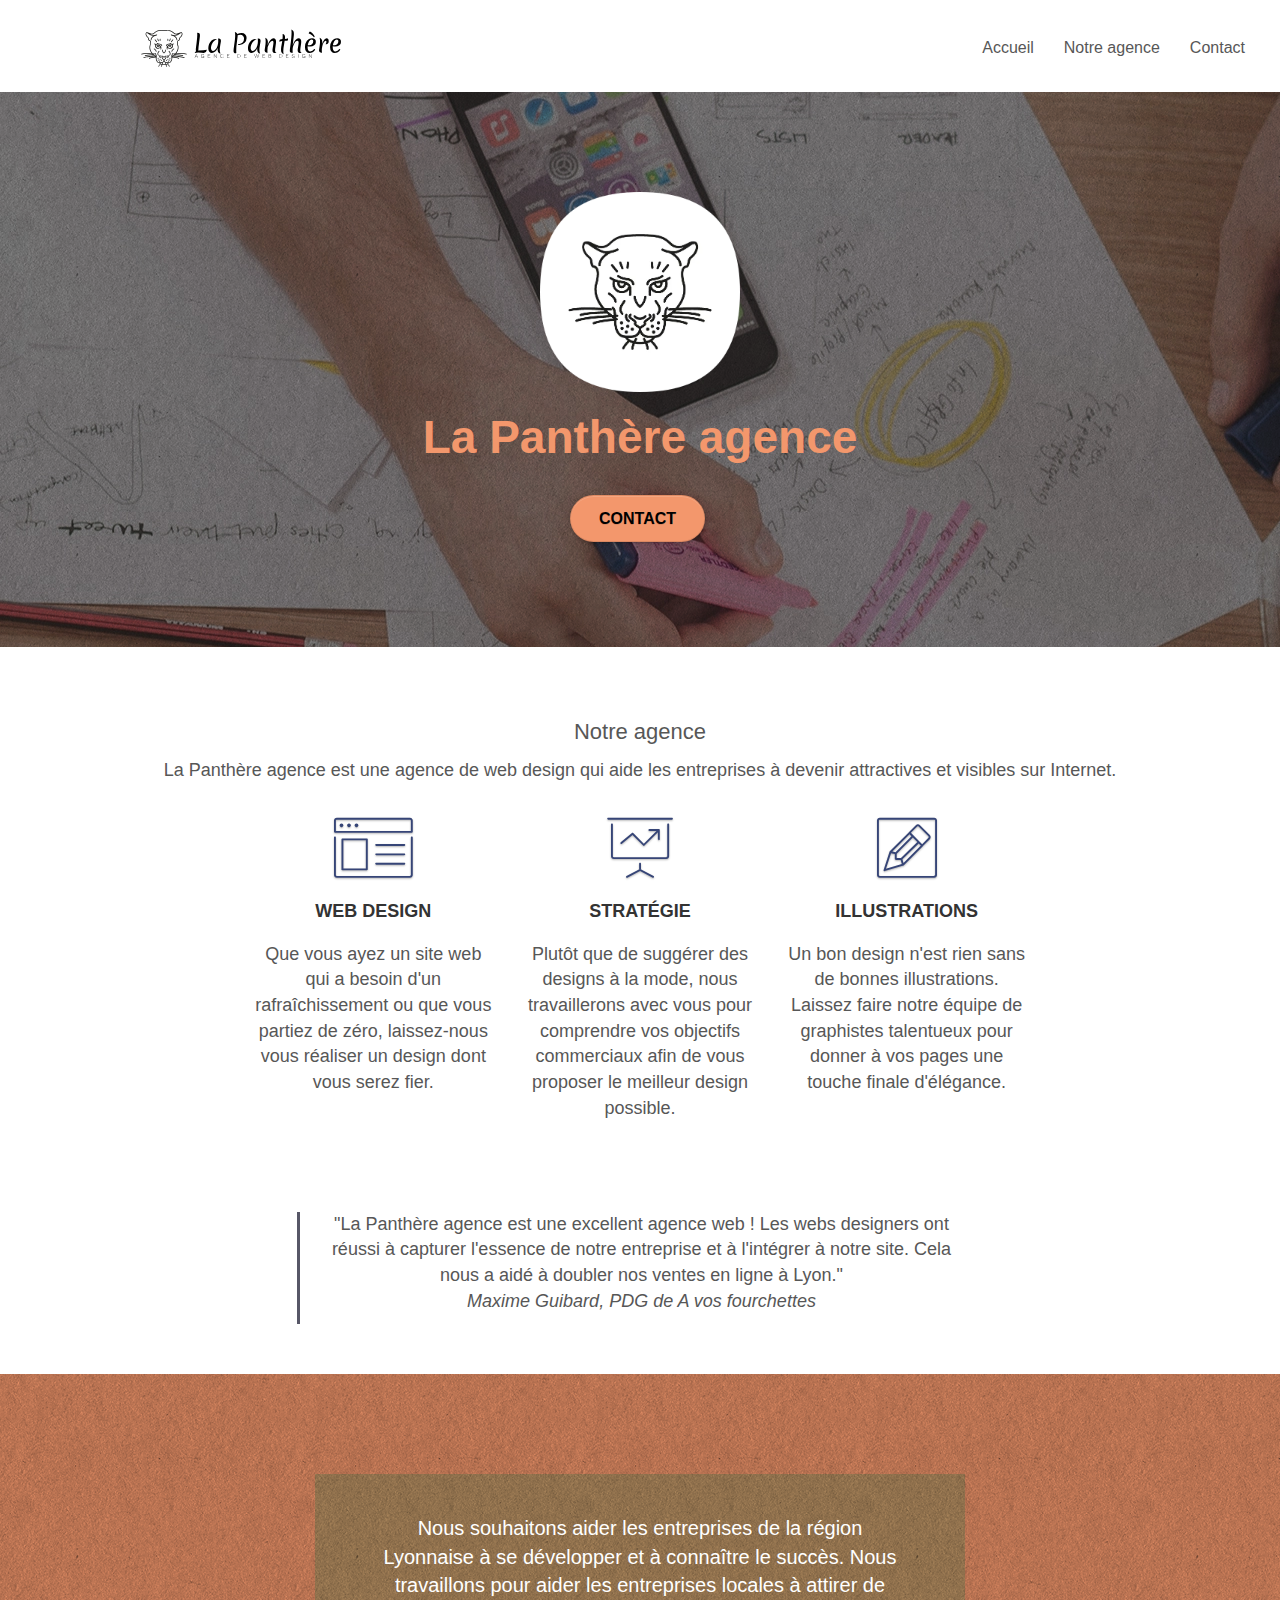
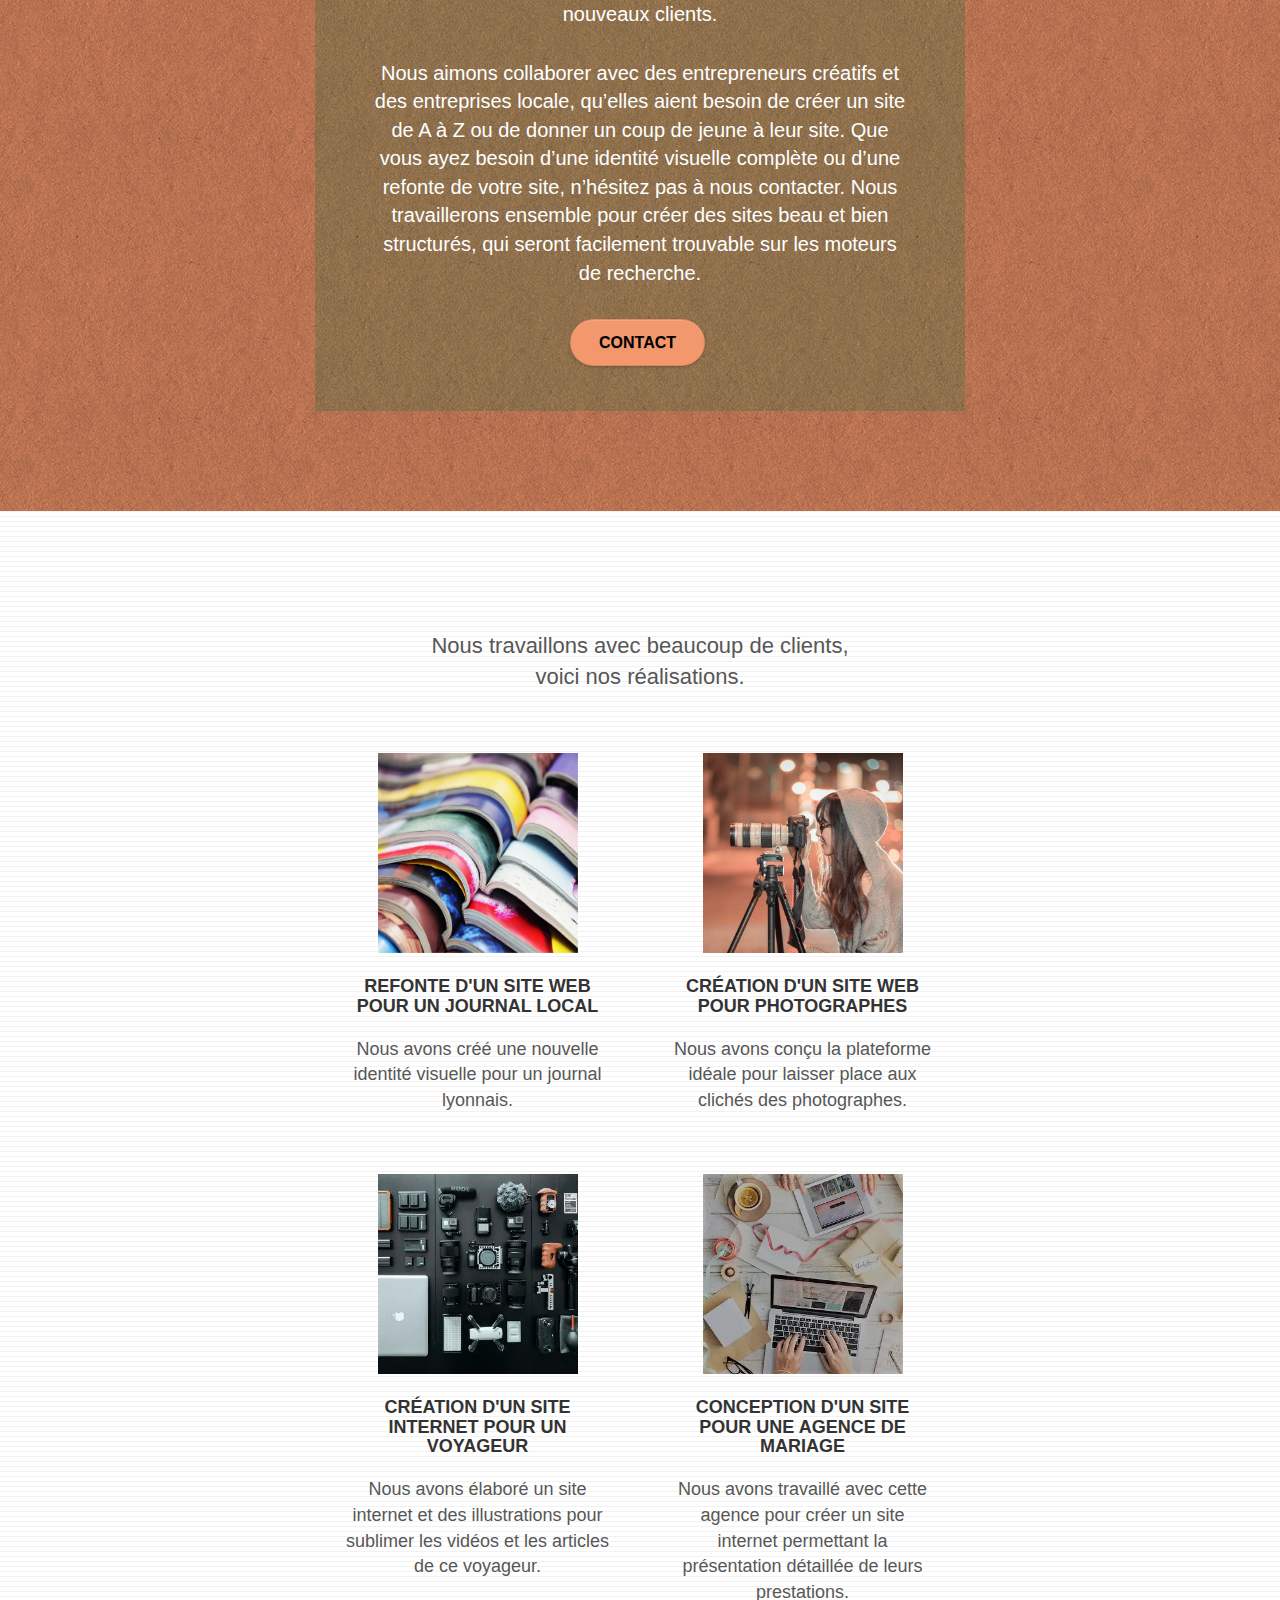
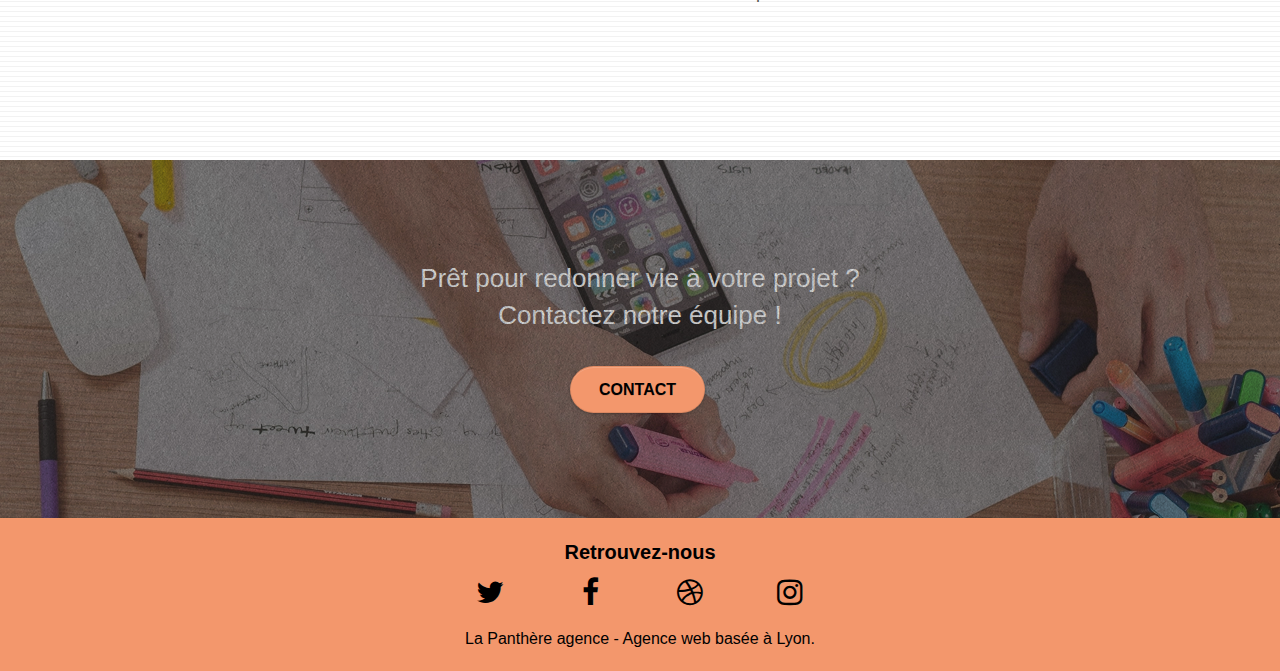
<file: index.html>
<!doctype html>
<html lang="fr">
<head>
    <meta charset="utf-8">
    <meta name="description" content="La  agence est une agence de web design basée à Lyon qui vient en aide aux entrepreneurs en les aidant à développer leur site web.">
	<meta name="viewport" content="width=device-width, initial-scale=1.0, viewport-fit=cover">
	<meta name= "robots"  content= "follow">
    <link rel="shortcut icon" type="image/png" href="favicon.jpg">
    
	<link rel="stylesheet" type="text/css" href="./css/bootstrap.min.css">
	<link rel="stylesheet" type="text/css" href="./style.min.css">
	<link rel="stylesheet" type="text/css" href="./css/font-awesome.min.css">
	<link rel="stylesheet" type="text/css" href="./css/et-line.min.css">
	
      <!--nécessaire au bon fonctionnement du menu version mobile-->
	<script async src="./js/jquery-2.1.0.min.js" ></script>
	<script async src="./js/bootstrap.min.js" ></script>
	<script async src="./js/bloc.min.js" ></script>
	<script async src="./js/jquery.touchSwipe.min.js" ></script>
	

    <title>La Panthère Agence web design Lyon | création, refonte de site & SEO</title>

    
<!-- Analytics -->
<!--<script src="./js/gmaps.min.js"></script>-->
	
<!-- Analytics END -->
    
</head>
<body>
<!-- Principal conteneur -->
<div class="page-container">
    
<!-- bloc-0 -->
<div class="bloc bgc-white l-bloc " id="bloc-0">
	<div class="container bloc-sm">

		<nav class="navbar row">
			<div class="navbar-header">
				<a class="navbar-brand" href="index.html"><img src="img/agence-la-panthere-monochrome.svg" alt=" logo" height="40" ></a>
				 <button
                			id="nav-toggle"
                			type="button"
                			class="ui-navbar-toggle navbar-toggle"
                			data-toggle="collapse"
                			data-target=".navbar-1"
              			>
               				 <span class="sr-only">Toggle navigation</span><span class="icon-bar"></span><span class="icon-bar"></span><span class="icon-bar"></span>
              </button>
            </div>
			</div>
			<div class="collapse navbar-collapse navbar-1 special-dropdown-nav">
				<ul class="site-navigation nav navbar-nav">
					<li>
						<a href="index.html">Accueil</a>
					</li>
					<li>
						<a href="#qui">Notre agence</a>
					</li>
					<li>
						<a href="contact.html">Contact</a>
					</li>
				</ul>
			</div>
		</nav>
	</div>
</div>
<!-- bloc-0 END -->

<!-- bloc-1-presentation -->
<div class="bloc bgc-dark-slate-blue bg-banniere d-bloc bg-t-edge bloc-bg-texture texture-paper b-parallax" id="bloc-1-hero">
	<div class="container bloc-lg">
		<div class="row tight-width-whitespace">
			<div class="col-sm-12">
				<img src="img/logo.webp" class="center-block image-resize-mode" width="150" alt="Logo La Panthère agence, agence web Lyon" >
				<h1 class="text-center hero-bloc-text tc-white ">
					La Panthère agence
				</h1>
				<div class="text-center">
					<a href="contact.html" class="btn btn-lg btn-clean btn-rd cta-hero btn-atomic-tangerine cta-hero" aria-label="lien vers la page contact">Contact</a>
				</div>
			</div>
		</div>
	</div>
</div>
<!-- bloc-1-presentation END -->

<!-- bloc-2-services -->
<div class="bloc bgc-white l-bloc" id="bloc-2-services">
	<div class="container bloc-md">
		<div class="row">
			<div class="col-sm-12 text-center">
				<h2 id="qui">Notre agence</h2>
				<p>La Panthère agence est une agence de web design qui aide les entreprises à devenir attractives et visibles sur Internet.</p>
			</div>
		</div>
		<div class="row voffset-lg med-width-whitespace">
			<div class="col-sm-4">
				<div class="text-center">
					<span class="et-icon-browser sm-shadow icon-dark-slate-blue icons icon-lg"></span>
				</div>
				<h3 class="mg-md text-center">
					Web design
				</h3>
				<p class="text-center ">
					Que vous ayez un site web qui a besoin d'un rafraîchissement ou que vous partiez de zéro, laissez-nous vous réaliser un design dont vous serez fier.
				</p>
			</div>
			<div class="col-sm-4">
				<div class="text-center">
					<span class="et-icon-presentation sm-shadow icon-dark-slate-blue icons icon-lg"></span>
				</div>
				<h3 class="mg-md text-center">
					Stratégie
				</h3>
				<p class="text-center ">
					Plutôt que de suggérer des designs à la mode, nous travaillerons avec vous pour comprendre vos objectifs commerciaux afin de vous proposer le meilleur design possible.
				</p>
			</div>
			<div class="col-sm-4">
				<div class="text-center">
					<span class="et-icon-edit sm-shadow icon-dark-slate-blue icons icon-lg"></span>
				</div>
				<h3 class="mg-md text-center">
					Illustrations
				</h3>
				<p class="text-center ">
					Un bon design n'est rien sans de bonnes illustrations. Laissez faire notre équipe de graphistes talentueux pour donner à vos pages une touche finale d'élégance.
				</p>
			</div>
		</div>
		<div class="row voffset-lg voffset">
			<div class="col-xs-12 col-md-8 col-md-offset-2 text-center citation ">
				<p class="citation-text">"La Panthère agence est une excellent agence web ! Les webs designers ont réussi à capturer l'essence de notre entreprise et à l'intégrer à notre site. Cela nous a aidé à doubler nos ventes en ligne à Lyon."<br>
				<span class="citation-auteur">Maxime Guibard, PDG de A vos fourchettes</span></p>
			</div>
		</div>
	</div>
</div>
<!-- bloc-2-services END -->

<!-- bloc-3-what-i-do -->
<div class="bloc tc-white bgc-atomic-tangerine bg-presentation d-bloc bloc-bg-texture texture-paper b-parallax" id="bloc-3-what-i-do">
	<div class="container bloc-lg">
		<div class="row tight-width-whitespace black-background">
			<div class="col-sm-12">
				<p class="text-center white explications">
					Nous souhaitons aider les entreprises de la région Lyonnaise à se développer et à connaître le succès. Nous travaillons pour aider les entreprises locales à attirer de nouveaux clients.
				</p>
				<p class="text-center white">
					Nous aimons collaborer avec des entrepreneurs créatifs et des entreprises locale, qu’elles aient besoin de créer un site de A à Z ou de donner un coup de jeune à leur site. Que vous ayez besoin d’une identité visuelle complète ou d’une refonte de votre site, n’hésitez pas à nous contacter. Nous travaillerons ensemble pour créer des sites beau et bien structurés, qui seront facilement trouvable sur les moteurs de recherche.
				</p>
				<div class="text-center">
					<a href="contact.html" class="btn btn-lg btn-clean btn-rd cta-hero btn-atomic-tangerine cta-hero" aria-label="lien vers la page contact">Contact</a>
				</div>
			</div>
		</div>
	</div>
</div>
<!-- bloc-3-what-i-do END -->

<!-- bloc-4-portfolio -->
<div class="bloc bgc-white bg-lines-h2-bg bg-repeat l-bloc" id="bloc-4-portfolio">
	<div class="container bloc-lg">
		<div class="row">
			<div class="col-sm-12 text-center">
				<h2>Nous travaillons avec beaucoup de clients, <br>voici nos réalisations.
				  </h2>
				
			</div>
		</div>
		<div class="row tight-width-whitespace portfolio-row">
			<div class="col-sm-6">
				<a href="#" data-lightbox="img/1.webp" data-gallery-id="gallery-1" data-caption="Refonte d'un site web pour un journal local" data-frame="snapshot-lb"><img src="img/1.webp" alt="refonte site web journal" class="img-responsive portfolio-thumb" height="270" width="270" ></a>
				<h3 class="mg-md text-center">
					Refonte d'un site web pour un journal local
				</h3>
				<p class="text-center">
					Nous avons créé une nouvelle identité visuelle pour un journal lyonnais.
				</p>
			</div>
			<div class="col-sm-6">
				<a href="#" data-lightbox="img/2.webp" data-gallery-id="gallery-1" data-caption="Création d'un site web pour photographes" data-frame="snapshot-lb"><img src="img/2.webp" class="img-responsive portfolio-thumb" alt="Création d'un site web pour photographes" height="270" width="270" ></a>
				<h3 class="mg-md text-center">
					Création d'un site web pour photographes
				</h3>
				<p class="text-center">
					Nous avons conçu la plateforme idéale pour laisser place aux clichés des photographes.
				</p>
			</div>
		</div>
		<div class="row tight-width-whitespace portfolio-row">
			<div class="col-sm-6">
				<a href="#" data-lightbox="img/3.webp" data-gallery-id="gallery-1" data-caption="Création d'un site internet pour un voyageur" data-frame="snapshot-lb"><img src="img/3.webp" class="img-responsive portfolio-thumb" alt="Création d'un site web pour voyageur" height="270" width="270"></a>
				<h3 class="mg-md text-center">
					Création d'un site internet pour un voyageur
				</h3>
				<p class="text-center">
					Nous avons élaboré un site internet et des illustrations pour sublimer les vidéos et les articles de ce voyageur.
				</p>
			</div>
			<div class="col-sm-6">
				<a href="#" data-lightbox="img/4.webp" data-gallery-id="gallery-1" data-caption="Conception d'un site pour une agence de mariage" data-frame="snapshot-lb"><img src="img/4.webp" class="img-responsive portfolio-thumb" alt="Création d'un site web pour agence de mariage" height="270" width="270"></a>
				<h3 class="mg-md text-center">
					Conception d'un site pour une agence de mariage
				</h3>
				<p class="text-center">
					Nous avons travaillé avec cette agence pour créer un site internet permettant la présentation détaillée de leurs prestations.
				</p>
			</div>
		</div>
	</div>
</div>
<!-- bloc-4-portfolio END -->
<!-- bloc-5-cta -->
<div class="bloc bgc-dark-slate-blue bg-banniere d-bloc bloc-bg-texture texture-paper" id="bloc-5-cta">
	<div class="container bloc-lg">
		<div class="row">
			<p class="text-center white project">
				Prêt pour redonner vie à votre projet ?<br>Contactez notre équipe !
			<p>
			<div class="col-sm-12 text-center">
				<a href="contact.html" class="btn btn-atomic-tangerine btn-clean btn-rd btn-lg cta-hero" aria-label="lien vers la page contact">Contact</a>
			</div>
		</div>
	</div>
</div>
<!-- bloc-5-cta END -->

<!-- Footer - bloc-8 -->
<div class="bloc bgc-atomic-tangerine d-bloc" id="bloc-8">
	<div class="container bloc-sm">
		<div class="row">
			<div class="col-sm-12">
				<div class="row">
					<!--<div class="col-sm-12">
						<p class="partner-title">Ils nous font confiance</p>
						<div class="partner">
							<div class="partner-a"><a class="partner-a" href="voiture.com" aria-label="lien vers le site partenaire voiture.com">Voiture</a></div>
							<div class="partner-a"><a class="partner-a" href="pizza.com" aria-label="lien vers le site partenaire pizza.com">Pizza</a></div>
							<div class="partner-a"><a class="partner-a" href="matoiture.com" aria-label="lien vers le site partenaire matoiture.com">Ma toiture</a></div>
							<div class="partner-a"><a class="partner-a" href="immobilierseo.com" aria-label="lien vers le site partenaire immobilerseo.com">Immobilier seo</a></div>
						</div>		
					</div>-->
				</div>
				<div class="row row-no-gutters social">
					<p class="meeting">Retrouvez-nous</p>
					<div class="col-sm-3">
						<div class="text-center">
							<a class="social" href="index.html" aria-label="suivez-nous sur Twitter"><span class="fa fa-twitter icon-md"></span></a>
						</div>
					</div>
					<div class="col-sm-3">
						<div class="text-center">
							<a class="social" href="index.html" aria-label="suivez-nous sur Facebook"><span class="fa fa-facebook icon-md"></span></a>
						</div>
					</div>
					<div class="col-sm-3">
						<div class="text-center">
							<a class="social" href="index.html" aria-label="suivez-nous sur Dribble"><span class="fa fa-dribbble icon-md"></span></a>
						</div>
					</div>
					<div class="col-sm-3">
						<div class="text-center">
							<a class="social" href="index.html" aria-label="suivez-nous sur Instagram"><span class="fa fa-instagram icon-md"></span></a>
						</div>
					</div>
				</div>
				<p class="text-center white design">
					La Panthère agence - Agence web basée à Lyon.<br>
				</p>
			</div>
		</div>
	</div>
</div>
<!-- Footer - bloc-8 END -->

</div>
<!-- Principal conteneur END -->
    

</body>
</html>
</file>
<file: style.min.css>
body {
    margin: 0;
    padding: 0;
    background: #fff;
    overflow-x: hidden;
    -webkit-font-smoothing: antialiased;
    -moz-osx-font-smoothing: grayscale
}

a,
button {
    transition: all .3s ease-in-out;
    outline: 0 !important
}

a:hover {
    text-decoration: none;
    cursor: pointer
}

#page-loading-blocs-notifaction {
    position: fixed;
    top: 0;
    bottom: 0;
    width: 100%;
    z-index: 100000;
    background: #fff url(img/pageload-spinner.gif) no-repeat center center
}

.bloc {
    width: 100%;
    clear: both;
    background: 50% 50% no-repeat;
    padding: 0 50px;
    -webkit-background-size: cover;
    -moz-background-size: cover;
    -o-background-size: cover;
    background-size: cover;
    position: relative
}

.bloc .container {
    padding-left: 0;
    padding-right: 0
}
.bloc-lg {
    padding: 100px 50px
}

.bloc-md {
    padding: 50px
}

.bloc-sm {
    padding: 20px 50px
}

.bg-b-edge,
.bg-bl-edge,
.bg-br-edge,
.bg-center,
.bg-l-edge,
.bg-r-edge,
.bg-repeat,
.bg-t-edge,
.bg-tl-edge,
.bg-tr-edge {
    -webkit-background-size: auto !important;
    -moz-background-size: auto !important;
    -o-background-size: auto !important;
    background-size: auto !important
}

.bg-repeat {
    background: repeat
}

.bg-t-edge {
    background: top no-repeat
}

.bloc-bg-texture::before {
    content: "";
    background-size: 2px 2px;
    position: absolute;
    top: 0;
    bottom: 0;
    left: 0;
    right: 0
}

.texture-paper::before {
    background: url(img/texture-paper.webp);
    background-size: 280px 280px
}

.b-parallax {
    background-attachment: fixed
}

.d-bloc {
    color: rgba(255, 255, 255, .7)
}

.d-bloc button:hover {
    color: rgba(255, 255, 255, .9)
}

.d-bloc .icon-round,
.d-bloc .icon-rounded,
.d-bloc .icon-semi-rounded-a,
.d-bloc .icon-semi-rounded-b,
.d-bloc .icon-square {
    border-color: rgba(255, 255, 255, .9)
}

.d-bloc .divider-h span {
    border-color: rgba(255, 255, 255, .2)
}

.d-bloc,
.d-bloc .a-btn,
.d-bloc .navbar a,
.d-bloc .navbar-brand,
.d-bloc a .icon-lg,
.d-bloc a .icon-sm,
.d-bloc a .icon-xl,
.d-bloc h1 a,
.d-bloc h2 a,
.d-bloc h3 a,
.d-bloc h4 a,
.d-bloc h5 a,
.d-bloc h6 a,
.d-bloc p a {
    color: rgba(255, 255, 255, .6)
}

.d-bloc .a-btn:hover,
.d-bloc .navbar a:hover,
.d-bloc .navbar-brand:hover,
.d-bloc a:hover .icon-lg,
.d-bloc a:hover .icon-md,
.d-bloc a:hover .icon-sm,
.d-bloc a:hover .icon-xl,
.d-bloc h1 a:hover,
.d-bloc h2 a:hover,
.d-bloc h3 a:hover,
.d-bloc h4 a:hover,
.d-bloc h5 a:hover,
.d-bloc h6 a:hover,
.d-bloc p a:hover {
    color: #fff
}

.d-bloc .icon-bar {
    background: #fff
}

.d-bloc .btn-wire,
.d-bloc .btn-wire:hover {
    color: #fff;
    border-color: #fff
}

.d-bloc .panel {
    color: rgba(0, 0, 0, .5)
}

.d-bloc .panel button:hover {
    color: rgba(0, 0, 0, .7)
}

.d-bloc .panel icon {
    border-color: rgba(0, 0, 0, .7)
}

.d-bloc .panel .divider-h span {
    border-color: rgba(0, 0, 0, .1)
}

.d-bloc .panel .a-btn {
    color: rgba(0, 0, 0, .6)
}

.d-bloc .panel .a-btn:hover {
    color: #000
}

.d-bloc .panel .btn-wire,
.d-bloc .panel .btn-wire:hover {
    color: rgba(0, 0, 0, .7);
    border-color: rgba(0, 0, 0, .3)
}

.d-bloc .panel,
.l-bloc {
    color: rgba(0, 0, 0, .5)
}

.d-bloc .panel button:hover,
.l-bloc button:hover {
    color: rgba(0, 0, 0, .7)
}

.l-bloc .icon-round,
.l-bloc .icon-rounded,
.l-bloc .icon-semi-rounded-a,
.l-bloc .icon-semi-rounded-b,
.l-bloc .icon-square {
    border-color: rgba(0, 0, 0, .7)
}

.d-bloc .panel .divider-h span,
.l-bloc .divider-h span {
    border-color: rgba(0, 0, 0, .1)
}

.d-bloc .panel .a-btn,
.l-bloc .a-btn,
.l-bloc .navbar a,
.l-bloc .navbar-brand,
.l-bloc a .icon-lg,
.l-bloc a .icon-md,
.l-bloc a .icon-sm,
.l-bloc a .icon-xl,
.l-bloc h1 a,
.l-bloc h2 a,
.l-bloc h3 a,
.l-bloc h4 a,
.l-bloc h5 a,
.l-bloc h6 a,
.l-bloc p a {
    color: rgba(0, 0, 0, .6)
}

.d-bloc .panel .a-btn:hover,
.l-bloc,
.l-bloc .a-btn:hover,
.l-bloc .navbar-brand:hover,
.l-bloc a:hover .icon-lg,
.l-bloc a:hover .icon-md,
.l-bloc a:hover .icon-sm,
.l-bloc a:hover .icon-xl,
.l-bloc h1 a:hover,
.l-bloc h2 a:hover,
.l-bloc h3 a:hover,
.l-bloc h4 a:hover,
.l-bloc h5 a:hover,
.l-bloc h6 a:hover,
.l-bloc p a:hover {
    color: #000
}

.l-bloc .navbar-toggle .icon-bar {
    color: rgba(0, 0, 0, .6)
}

.d-bloc .panel .btn-wire,
.d-bloc .panel .btn-wire:hover,
.l-bloc .btn-wire,
.l-bloc .btn-wire:hover {
    color: rgba(0, 0, 0, .7);
    border-color: rgba(0, 0, 0, .3)
}

.voffset {
    margin-top: 30px
}

.voffset-lg {
    margin-top: 80px
}

.row-no-gutters {
    margin-right: 0;
    margin-left: 0
}

.row.row-no-gutters>[class*=" col-"],
.row.row-no-gutters>[class^=col-] {
    padding-right: 0;
    padding-left: 0
}

#bloc-1-hero h1 {
    font-size: 46px;
    font-weight: 700
}

.navbar {
    margin-bottom: 0;
    z-index: 1
}

.navbar-brand {
    height: auto;
    padding: 3px 15px;
    font-size: 25px;
    font-weight: 400;
    font-weight: 600;
    line-height: 44px
}

.navbar-brand img {
    max-height: 200px;
    margin: 0 5px 0 0;
    display: inline
}

.navbar-brand img[src$=svg] {
    min-width: 100px
}

.nav-center .navbar-brand img {
    margin: 0
}

.navbar .nav {
    padding-top: 2px;
    margin-right: -16px;
    float: right;
    z-index: 1
}

.nav>li {
    float: left;
    margin-top: 4px;
    font-size: 16px
}

.navbar-nav .open .dropdown-menu>li>a {
    text-align: inherit
}

.nav>li a:hover {
    background: 0 0;
    text-decoration: underline;
    font-weight: 700;
    color: #2e006c
}

.nav>li a:focus {
    background: 0 0;
    color: #2e006c;
    text-decoration: underline;
    font-weight: 700
}

.navbar-toggle {
    margin: 10px 10px 0 0;
    border: 0
}

.navbar-toggle:hover {
    background: 0 0 !important
}

.navbar-toggle .icon-bar {
    background-color: rgba(0, 0, 0, .5);
    width: 26px
}

.nav-invert .navbar .nav {
    float: left
}

.nav-invert .navbar-brand,
.nav-invert .navbar-header {
    float: right;
    position: relative;
    z-index: 2
}

@media (min-width:768px) {
    .site-navigation {
        position: absolute;
        top: 50%;
        right: 20px;
        transform: translate(0, -50%);
        -webkit-transform: translateY(-50%)
    }
    
    .nav>li .dropdown-menu a,
    .nav>li .dropdown-menu a:hover {
        color: #484848
    }
    
    .nav-invert .site-navigation {
        left: 0;
        right: 0
    }
    
    .nav-center {
        text-align: center
    }
    
    .nav-center .navbar-header {
        width: 100%
    }
    
    .nav-center .nav>li,
    .nav-center .navbar-brand,
    .nav-center .navbar-header {
        float: none;
        display: inline-block
    }
    
    .nav-center .site-navigation {
        position: relative;
        width: 100%;
        right: 0;
        margin-right: 0;
        margin-top: 20px
    }
    
    .nav-center.mini-nav .navbar-toggle {
        float: none;
        margin: 10px auto 0
    }
}

.nav>li>.dropdown a {
    background: 0 0 !important;
    display: block;
    padding: 14px 15px
}

nav .caret {
    margin: 0 5px
}

.dropdown-menu .dropdown-menu {
    top: -8px;
    left: 100%
}

.dropdown-menu .dropmenu-flow-right {
    top: 100%;
    left: 0;
    margin-left: -1px;
    border-top-left-radius: 0;
    border-top-right-radius: 0
}

.dropdown-menu .dropdown span {
    border: 4px solid #000;
    border-top-color: transparent;
    border-right-color: transparent;
    border-bottom-color: transparent;
    margin: 6px -5px 0 0 !important;
    float: right
}

.mg-md {
    margin-top: 10px;
    margin-bottom: 20px
}

.mg-lg {
    margin-top: 10px;
    margin-bottom: 40px
}

.btn {
    margin: 0 5px 5px 0
}

.btn.pull-right {
    margin: 0 0 5px 5px
}

.btn-d,
.btn-d:focus,
.btn-d:hover {
    color: #fff;
    background: rgba(0, 0, 0, .3)
}

button {
    outline: 0 !important
}

.btn-rd {
    border-radius: 40px
}

.btn-clean {
    border: 1px solid rgba(0, 0, 0, .08);
    border-bottom-color: rgba(0, 0, 0, .1);
    text-shadow: 0 1px 0 rgba(0, 0, 1, .1);
    box-shadow: 0 1px 3px rgba(0, 0, 1, .25), inset 0 1px 0 0 rgba(255, 255, 255, .15)
}

.icon-md {
    font-size: 30px !important;
    color: #000
}

.icon-lg {
    font-size: 60px !important
}

.sm-shadow {
    text-shadow: 0 1px 2px rgba(0, 0, 0, .3)
}

.panel-sq,
.panel-sq .panel-footer,
.panel-sq .panel-heading {
    border-radius: 0
}

.panel-rd {
    border-radius: 30px
}

.panel-rd .panel-heading {
    border-radius: 29px 29px 0 0
}

.panel-rd .panel-footer {
    border-radius: 0 0 29px 29px
}

.form-control {
    border-color: rgba(0, 0, 0, .1);
    box-shadow: none
}

.scrollToTop {
    width: 40px;
    height: 40px;
    position: fixed;
    bottom: 20px;
    right: 20px;
    opacity: 1;
    z-index: 500;
    transition: all .3s ease-in-out
}

.scrollToTop span {
    margin-top: 6px
}

.showScrollTop {
    font-size: 14px;
    opacity: 1
}

a[data-lightbox] {
    position: relative;
    display: block;
    text-align: center
}

a[data-lightbox]:hover::before {
    content: "+";
    font-family: HelveticaNeue-Light, "Helvetica Neue Light", "Helvetica Neue", Helvetica, Arial;
    font-size: 32px;
    width: 50px;
    height: 50px;
    margin-left: -25px;
    border-radius: 50%;
    background: rgba(0, 0, 0, .6);
    color: #fff;
    font-weight: 100;
    z-index: 1;
    position: absolute;
    top: 50%;
    transform: translateY(-50%);
    -webkit-transform: translateY(-50%)
}

a[data-lightbox]:hover img {
    opacity: .6;
    -webkit-animation-fill-mode: none;
    animation-fill-mode: none
}

#lightbox-modal {
    display: flex;
    align-items: center
}

#lightbox-modal .modal-dialog {
    width: 90%;
    max-width: 900px;
    margin: 0 auto 0
}

#lightbox-modal .modal-dialog img {
    max-height: 90vh;
    margin: 0 auto
}

.lightbox-caption {
    padding: 20px;
    color: #fff;
    background: rgba(0, 0, 0, .5);
    position: absolute;
    left: 15px;
    right: 15px;
    bottom: 5px;
    font-size: 12px
}

.close-lightbox {
    color: #fff;
    font-size: 30px;
    position: absolute;
    top: 20px;
    right: 20px;
    z-index: 20;
    background: rgba(0, 0, 0, .5);
    border: none;
    line-height: 30px;
    padding: 0 9px 5px;
    opacity: .3
}

.close-lightbox:hover,
.next-lightbox:hover,
.prev-lightbox:hover {
    opacity: 1;
    color: #fff
}

.next-lightbox,
.prev-lightbox {
    font-size: 20px;
    color: rgba(255, 255, 255, .9);
    background: rgba(0, 0, 0, .5);
    transition: all .2s ease-in-out;
    position: absolute;
    top: 45%;
    z-index: 1;
    opacity: .4
}

.next-lightbox {
    padding: 6px 8px 1px 13px;
    right: 25px
}

.prev-lightbox {
    padding: 6px 13px 1px 10px;
    left: 25px
}

.snapshot-lb .modal-body {
    padding-bottom: 45px
}

.snapshot-lb .lightbox-caption {
    padding: 0;
    color: rgba(0, 0, 0, .5);
    background: 0 0
}

.btn,
a,
h1,
h2,
h3,
h4,
h5,
h6,
label,
p {
    font-family: helvetica;
    font-weight: 400;
    color: #575757
}

.container {
    max-width: 1000px
}

.hero-bloc-text {
    font-size: 38px
}

.hero-bloc-text-sub {
    font-size: 36px
}

.statement-bloc-text {
    line-height: 26px;
    font-style: italic;
    font-size: 20px;
    text-align: center;
    font-weight: lighter;
    max-width: 520px;
    margin: auto auto auto auto
}

p {
    font-size: 18px
}

.tight-width-whitespace {
    max-width: 650px;
    margin: auto auto auto auto
}

.h1 {
    font-size: 32px;
    font-family: "Open Sans";
    color: #333
}

.cta-hero {
    margin-top: 22px;
    color: #fff !important;
    text-transform: uppercase;
    padding: 12px 28px 12px 28px;
    font-size: 16px;
    font-weight: 700
}

.social {
    max-width: 400px;
    margin: auto auto auto auto
}

h2 {
    font-size: 22px; 
    line-height: 1.4em
}

h3 {
    font-size: 18px;
    text-transform: uppercase;
    font-weight: 700;
    color: #333 !important
}

.med-width-whitespace {
    max-width: 800px;
    margin: auto auto auto auto;
    box-shadow: 0 0 0 #000
}

h4 {
    color: #333 !important
}

.icons {
    margin-bottom: 14px;
    margin-top: 24px
}

.white {
    color: #fff;
    font-size: 20px
}

.portfolio-thumb {
    margin-bottom: 24px
}

.portfolio-row {
    margin-bottom: 44px;
    margin-top: 50px
}

.avatar {
    box-shadow: 0 4px 9px rgba(0, 0, 0, .3)
}

.black-background {
    background-color: rgba(165, 147, 99, .7);
    padding: 40px 40px 40px 40px
}

.bold-link {
    font-weight: 900;
    text-decoration: underline !important
}

.bgc-white {
    background-color: #fff
}

.bgc-dark-slate-blue {
    background-color: #364577
}

.bgc-atomic-tangerine {
    background-color: #f3976c
}

.tc-white {
    color: #f3976c
}

.btn-atomic-tangerine {
    background: #f3976c;
    color: #000 !important
}

.btn-atomic-tangerine:hover {
    background: #2e006c !important;
    color: #fff !important
}

.btn-atomic-tangerine:focus {
    background: #2e006c !important;
    color: #fff !important
}

.ltc-white {
    color: #fff !important
}

.ltc-white:hover {
    color: #ccc !important
}

.ltc-atomic-tangerine {
    color: #f3976c !important
}

.ltc-atomic-tangerine:hover {
    color: #c27956 !important
}

.icon-dark-slate-blue {
    color: #364577 !important;
    border-color: #364577 !important
}

.bg-dots-bg {
    background-image: url("img/dots-bg.webp");
}

.bg-lines-h2-bg {
    background-image: url("img/lines-h2-bg.webp");
}


.bg-banniere {
    background-image: url(img/agence-la-panthere.webp)
}

.bg-presentation {
    background-image: url(img/image-de-presentation.webp)
}

@media (max-width:1024px) {
    .bloc {
        padding-left: 20px;
        padding-right: 20px
    }
    
    .bloc-tile-2.full-width-bloc .container,
    .bloc-tile-3.full-width-bloc .container,
    .bloc-tile-4.full-width-bloc .container,
    .bloc.full-width-bloc {
        padding-left: 0;
        padding-right: 0
    }
}

@media (max-width:992px) and (min-width:768px) {
    .navbar .nav {
        max-width: 80%
    }
    
    .nav-center.navbar .nav {
        max-width: 100%
    }
}

@media only screen and (min-width:768px) and (max-width:1024px) and (orientation:landscape) {
    .b-parallax {
        background-attachment: scroll
    }
}

@media only screen and (min-width:1024px) and (max-width:1366px) and (-webkit-min-pixel-ratio:1.5) {
    .b-parallax {
        background-attachment: scroll
    }
}

@media (max-width:991px) {
    .container {
        width: 100%
    }
    
    .b-parallax {
        background-attachment: scroll
    }
    
    #hero-bloc,
    .page-container {
        overflow-x: hidden;
        position: relative
    }
    
    .bloc {
        display: block;
        width: 100%
    }
    
    .bloc-fill-screen .fill-bloc-bottom-edge,
    .bloc-fill-screen .fill-bloc-top-edge {
        padding: 0 20px;
    }
}

@media (max-width:767px) {
    .page-container {
        overflow-x: hidden;
        position: relative
    }
    
    #disqus_thread,
    h1,
    h2,
    h3,
    h4,
    h5,
    h6,
    p {
        padding-left: 10px !important;
        padding-right: 10px !important
    }
    
    .b-parallax {
        background-attachment: scroll
    }
    
    .navbar .nav {
        padding-top: 0;
        border-top: 1px solid rgba(0, 0, 0, .2);
        float: none !important
    }
    
    .navbar.row {
        margin-left: 0;
        margin-right: 0
    }
    
    .site-navigation {
        position: inherit;
        transform: none;
        -webkit-transform: none;
        -ms-transform: none
    }
    
    .nav>li {
        margin-top: 0;
        border-bottom: 1px solid rgba(0, 0, 0, .1);
        background: rgba(0, 0, 0, .05);
        text-align: left;
        padding-left: 15px;
        width: 100%
    }
    
    .nav>li:hover {
        background: rgba(0, 0, 0, .08)
    }
    
    .dropdown .dropdown a .caret {
        float: none;
        margin: 5px 0 0 10px !important;
        border: 4px solid #000;
        border-bottom-color: transparent;
        border-right-color: transparent;
        border-left-color: transparent
    }
    
    #hero-bloc .navbar .nav {
        background: rgba(0, 0, 0, .8)
    }
    
    #hero-bloc .navbar .nav a {
        color: rgba(255, 255, 255, .6)
    }
    
    .hero {
        padding: 50px 0
    }
    
    .hero-nav {
        left: -1px;
        right: -1px
    }
    
    .navbar-collapse {
        padding: 0;
        overflow-x: hidden;
        -webkit-box-shadow: none;
        box-shadow: none
    }
    
    .navbar-brand img {
        max-height: 40px;
        width: auto
    }
    
    .nav-invert .navbar-header {
        float: none;
        width: 100%
    }
    
    .nav-invert .navbar-toggle {
        float: left;
        margin-left: 10px
    }
    
    .bloc {
        padding-left: 20px;
        padding-right: 20px
    }
    
    .bloc-lg,
    .bloc-xl,
    .bloc-xxl {
        padding: 40px 0
    }
    
    .bloc-md,
    .bloc-sm {
        padding-left: 0;
        padding-right: 0
    }
    
    .bloc-fill-screen .fill-bloc-bottom-edge,
    .bloc-fill-screen .fill-bloc-top-edge,
    .bloc-tile-2 .container,
    .bloc-tile-3 .container,
    .bloc-tile-4 .container {
        padding-left: 0;
        padding-right: 0
    }
    
    .a-block {
        padding: 0 10px
    }
    
    .btn-dwn {
        display: none
    }
    
    .voffset {
        margin-top: 5px
    }
    
    .voffset-md {
        margin-top: 20px
    }
    
    .voffset-lg {
        margin-top: 30px
    }
    
    form {
        padding: 5px
    }
    
    .close-lightbox {
        display: inline-block
    }
    
    .blocsapp-device-iphone5 {
        background-size: 216px 425px;
        padding-top: 60px;
        width: 216px;
        height: 425px
    }
    
    .blocsapp-device-iphone5 img {
        width: 180px;
        height: 320px
    }
    
    .citation-text {
        font-size: 16px
    }
    
    .portfolio-row {
        margin-top: 10px;
        margin-bottom: 10px
    }
    
    .col-sm-6 {
        margin-bottom: 20px
    }
}

@media (max-width:400px) {
    .bloc {
        padding-left: 20px;
        padding-right: 20px
    }
}

@media (max-width:767px) {
    .bloc-mob-center-text {
        text-align: center
    }
}

.citation {
    border-left: solid 3px #575767
}

.citation-auteur {
    font-style: italic
}

.explications {
    padding-bottom: 20px
}

.partner-title {
    font-size: 20px;
    color: #000 !important;
    text-align: center;
    font-weight: 700
}

.partner {
    display: flex;
    flex-direction: row;
    justify-content: center;
    text-align: center;
    width: 100%;
    font-size: 16px
}

.partner-a {
    padding: 0 20px;
    margin-bottom: 20px;
    color: #000
}

.design {
    font-size: 16px;
    margin: 20px auto 0 auto;
    color: #000
}

.meeting {
    font-size: 20px;
    color: #000 !important;
    text-align: center;
    font-weight: 700
}

.realisation-img {
    width: 200px;
    margin: 0 auto
}

.realisation-img:focus {
    border: solid 4px #2e006c;
    border-radius: 5px
}

.realisation-title {
    margin-top: 25px
}

.partner-a:focus {
    text-decoration: underline;
    font-weight: 700;
    color: #2e006c
}

.partner-a:hover {
    text-decoration: underline;
    font-weight: 700;
    color: #2e006c
}

.social:focus .icon-md {
    color: #2e006c;
    border-bottom: solid 2px #2e006c
}

.project {
    font-size: 26px
}

label {
    width: 100%;
    font-size: 18px
}

.col-sm-6 {
    padding: 0 30px
}

.contact-a {
    font-size: 18px
}

.contact-a:focus,
.contact-a:hover {
    color: #2e006c;
    text-decoration: underline;
    font-weight: 700
}

.coordonnees,
.send-message {
    font-size: 20px;
    font-weight: 700
}

.contact-title {
    color: #000
}

.contact-text {
    color: #000
}

@media screen and (max-width:767px) {
    .coordonnees {
        padding-top: 20px
    }
    
    .contact-a {
        padding-left: 10px
    }
    
    .partner-a {
        padding: 0 5px
    }
}
</file>
